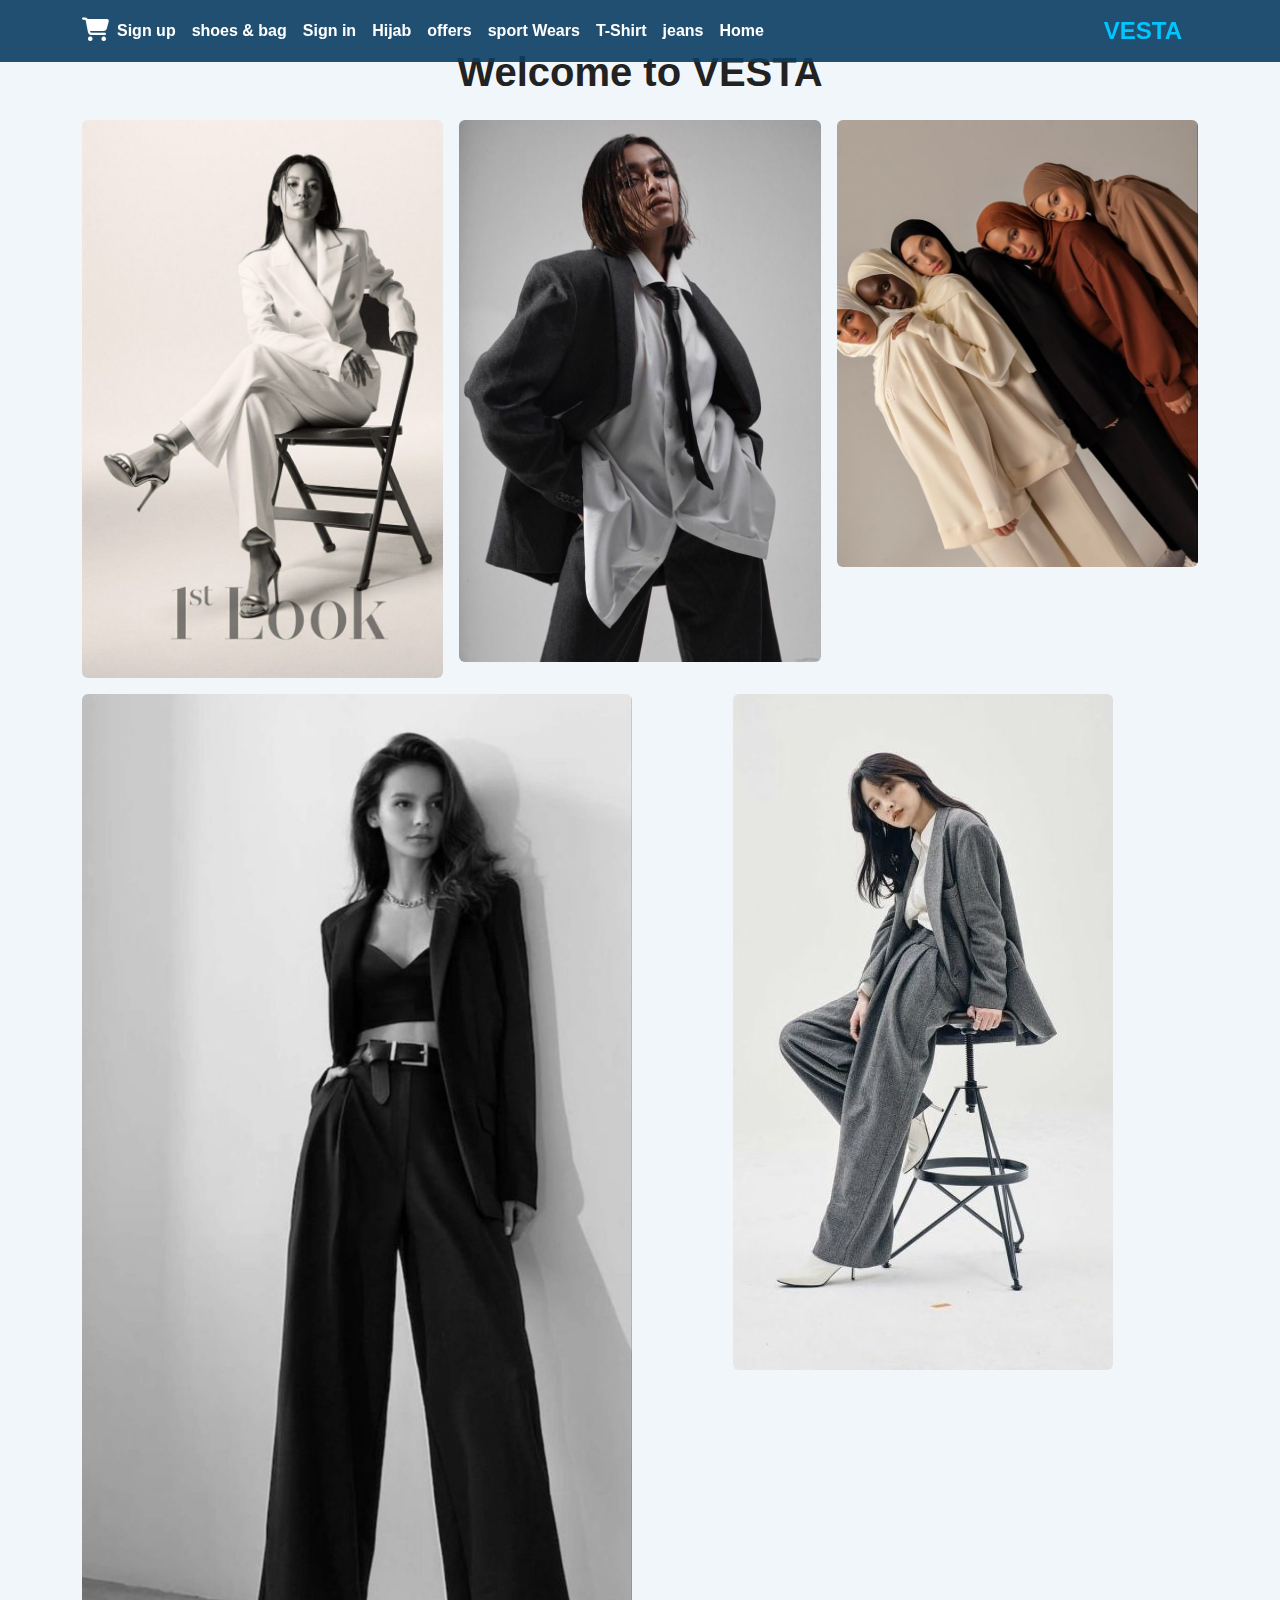
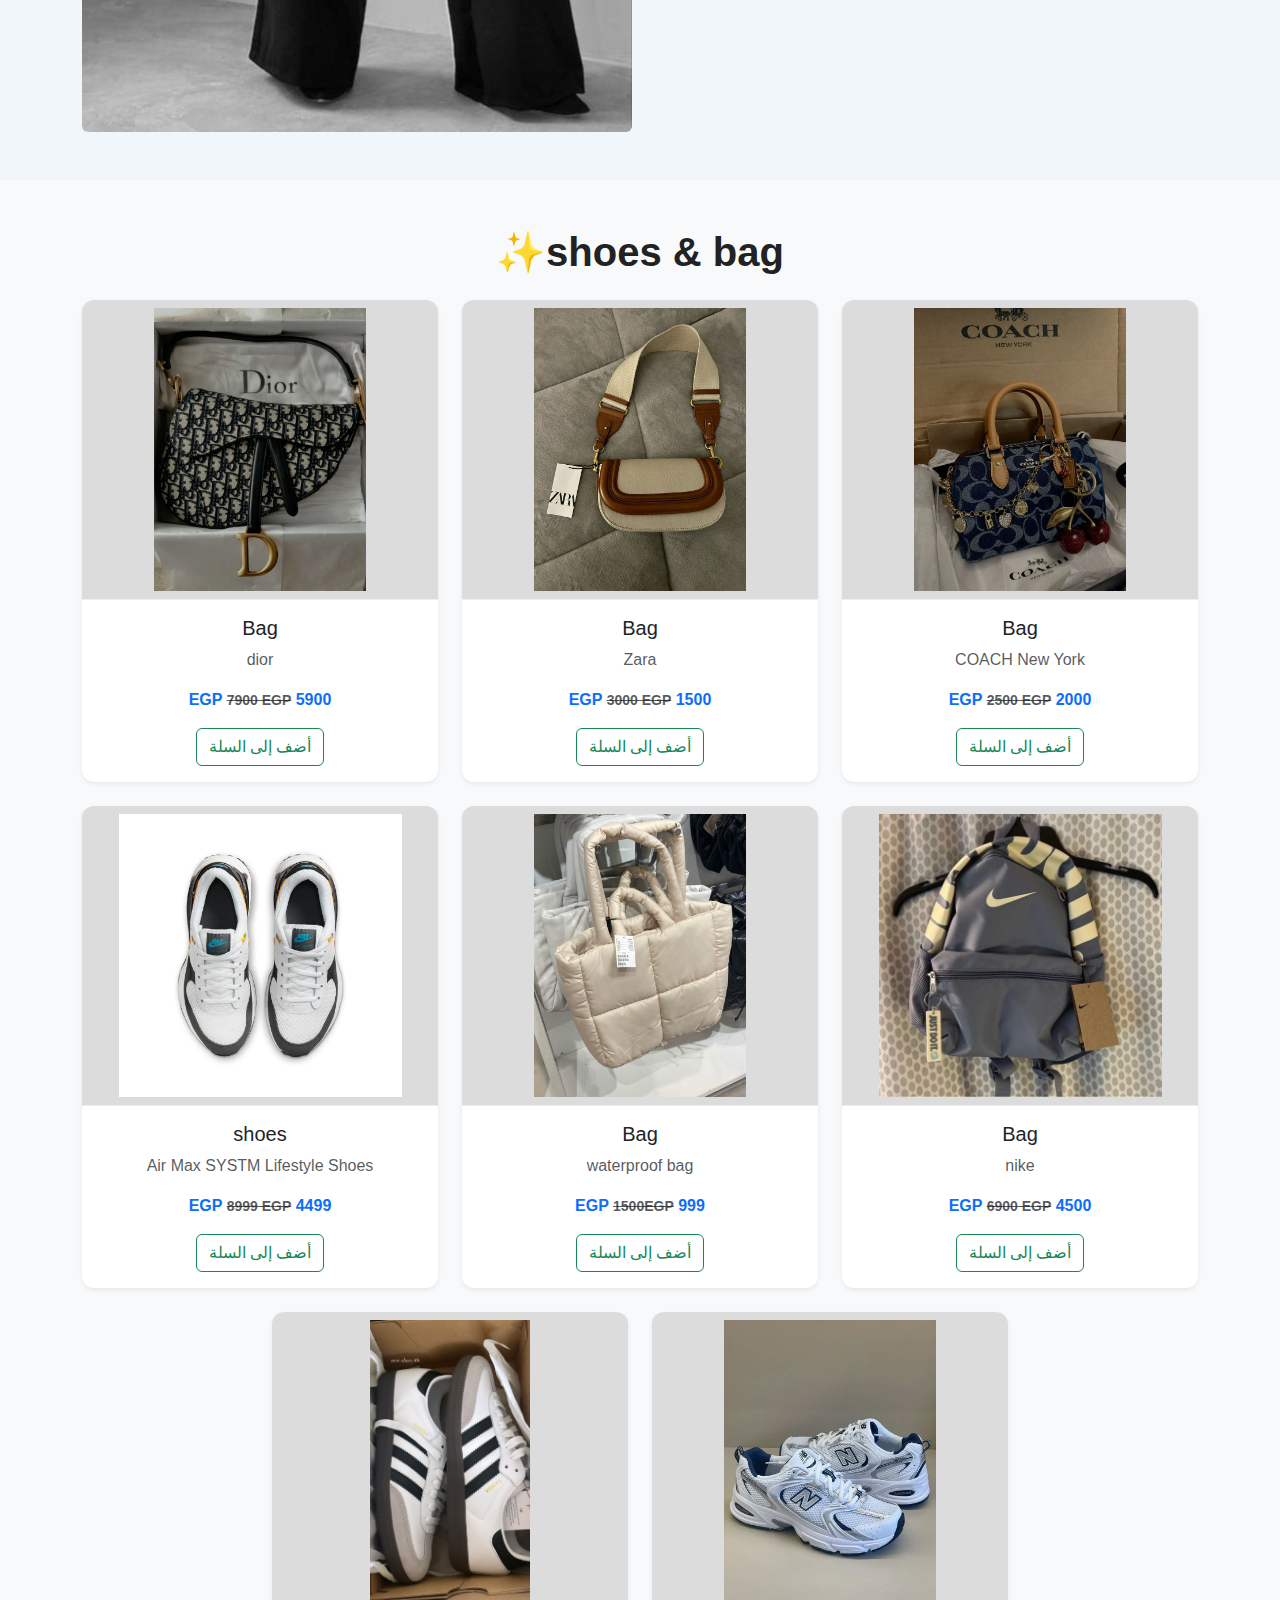
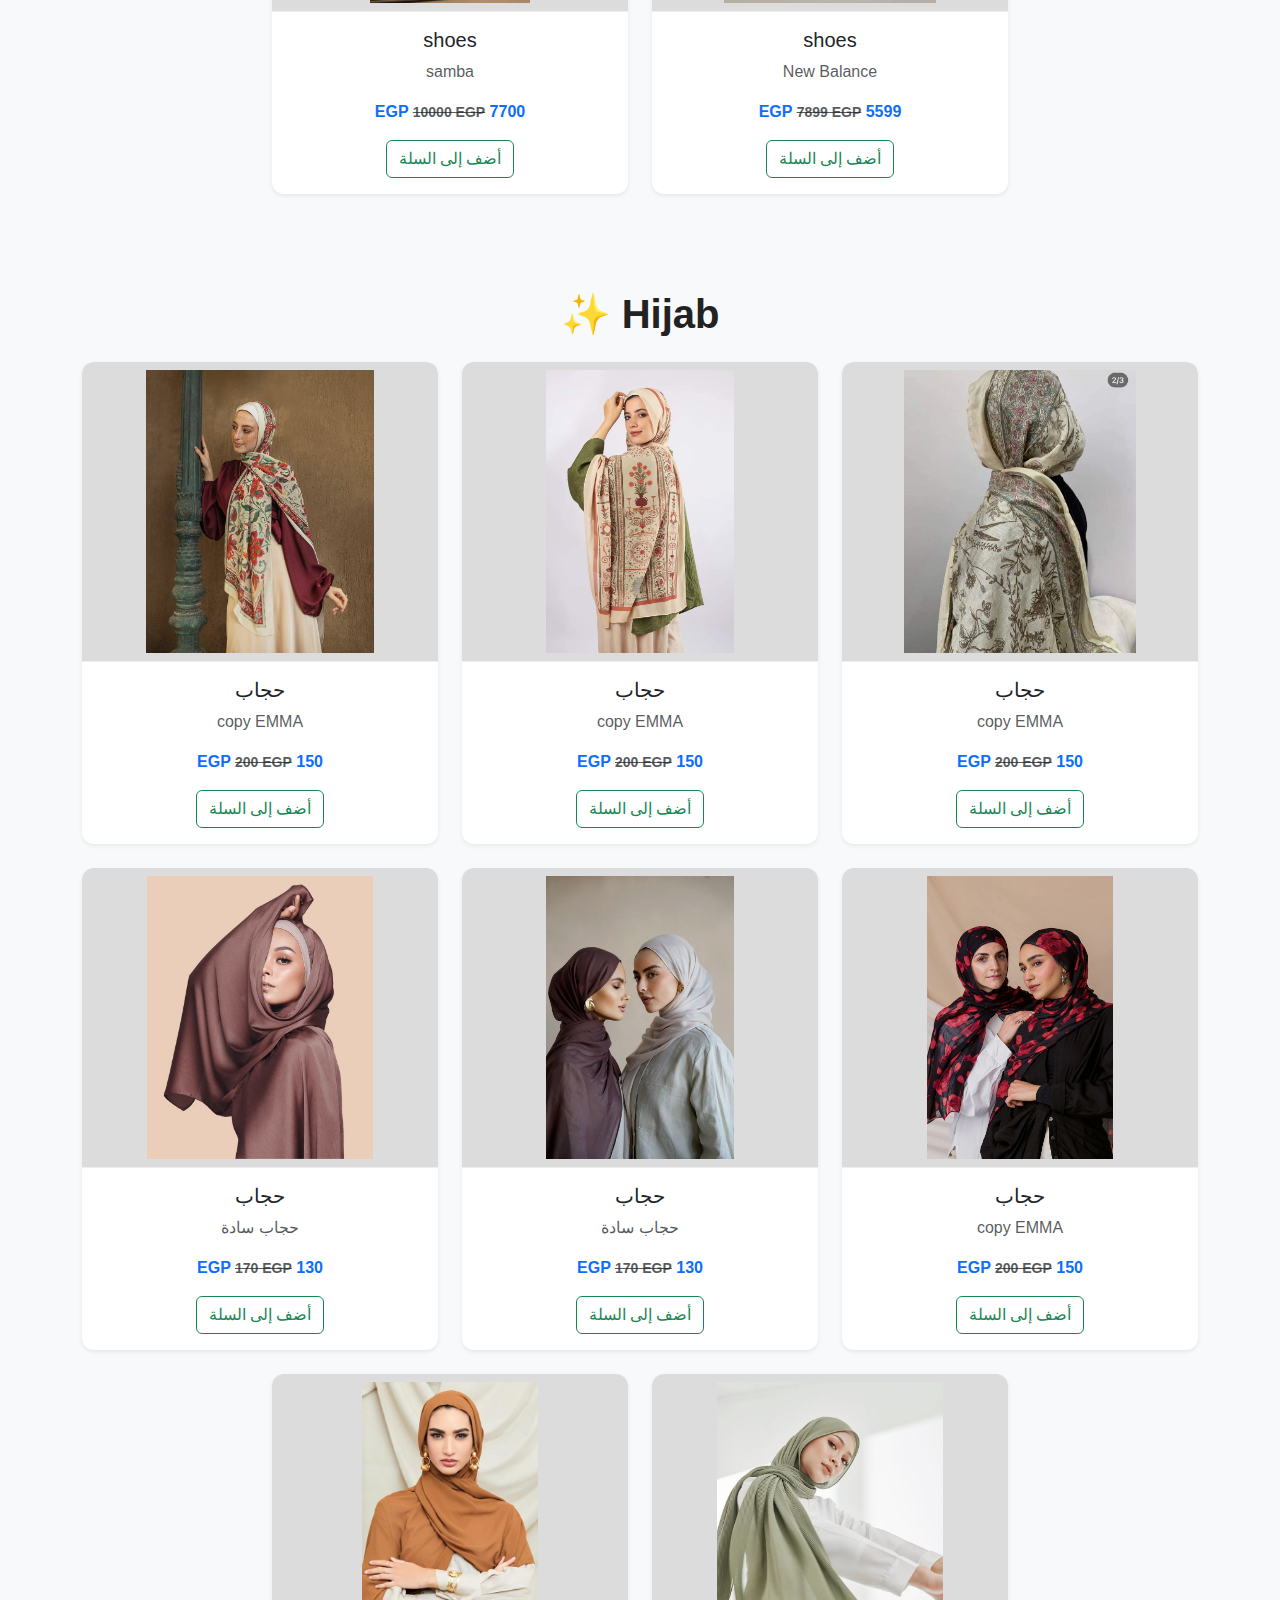
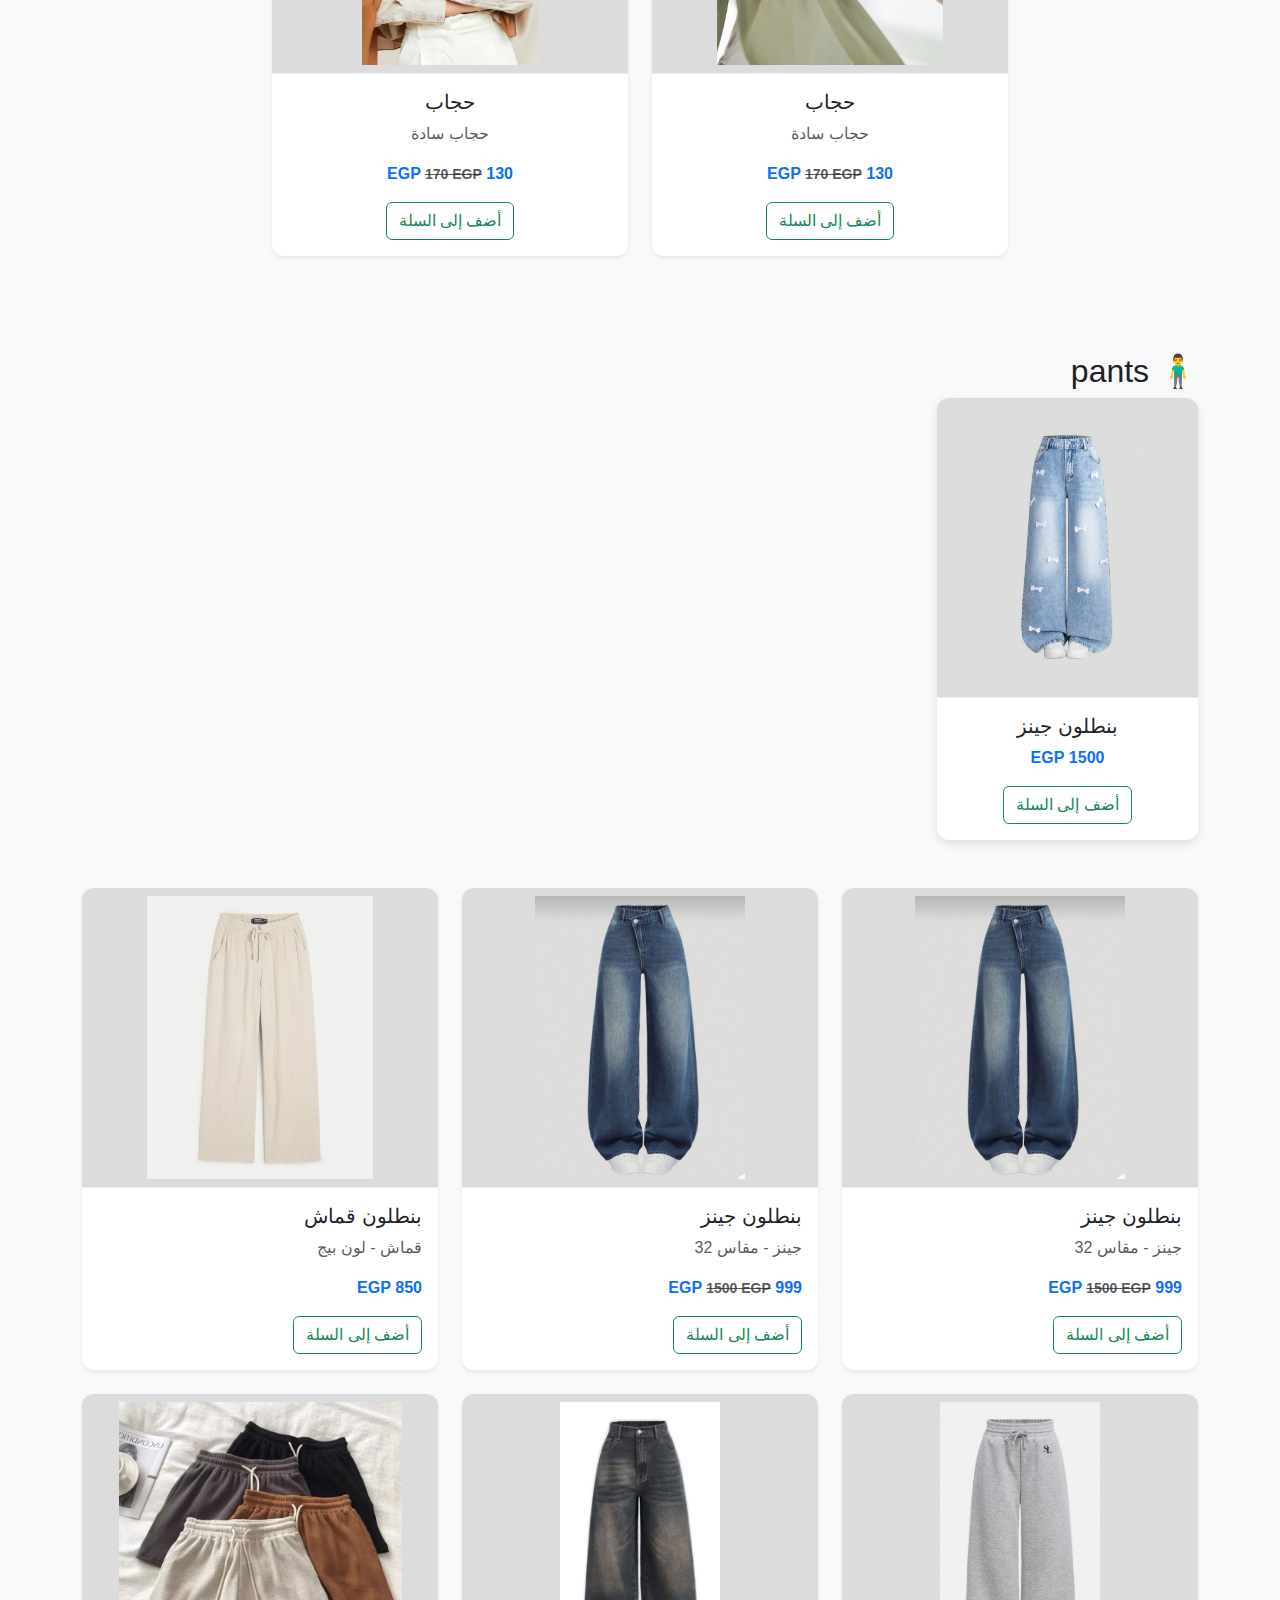
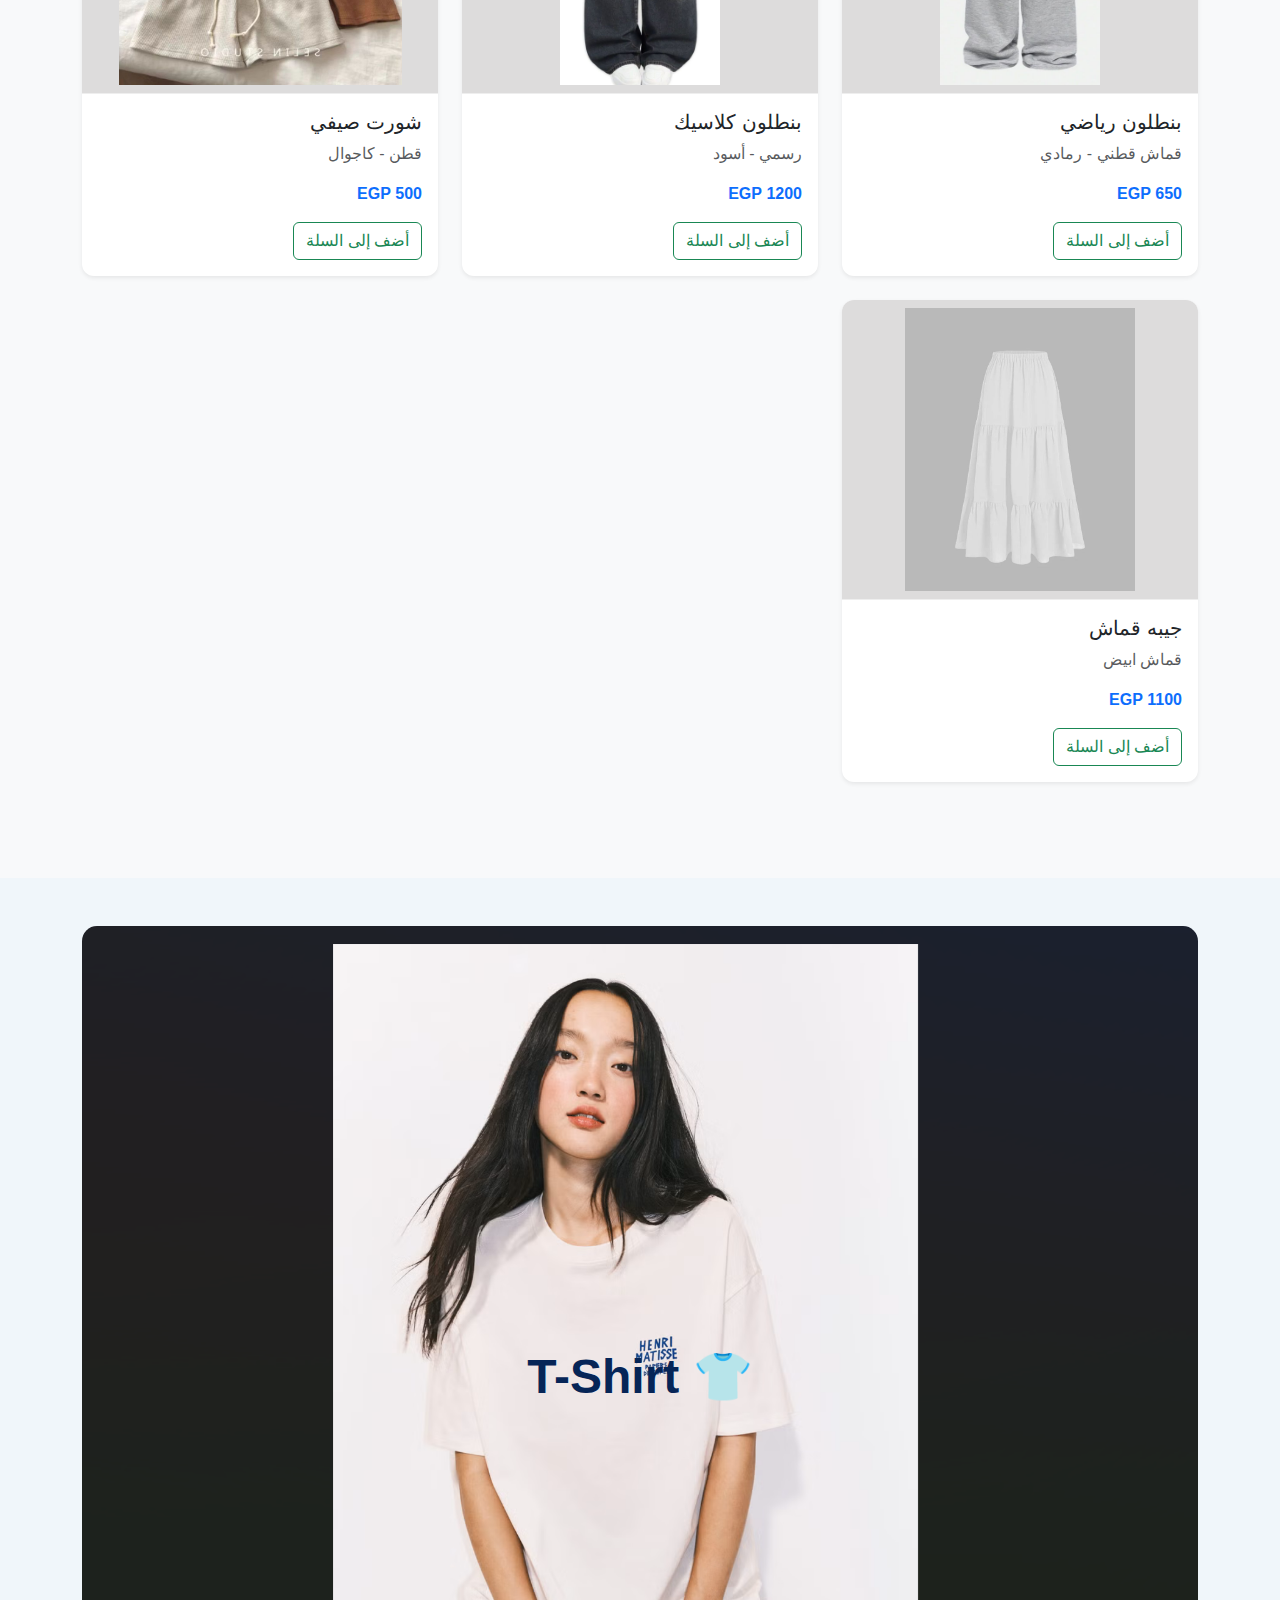
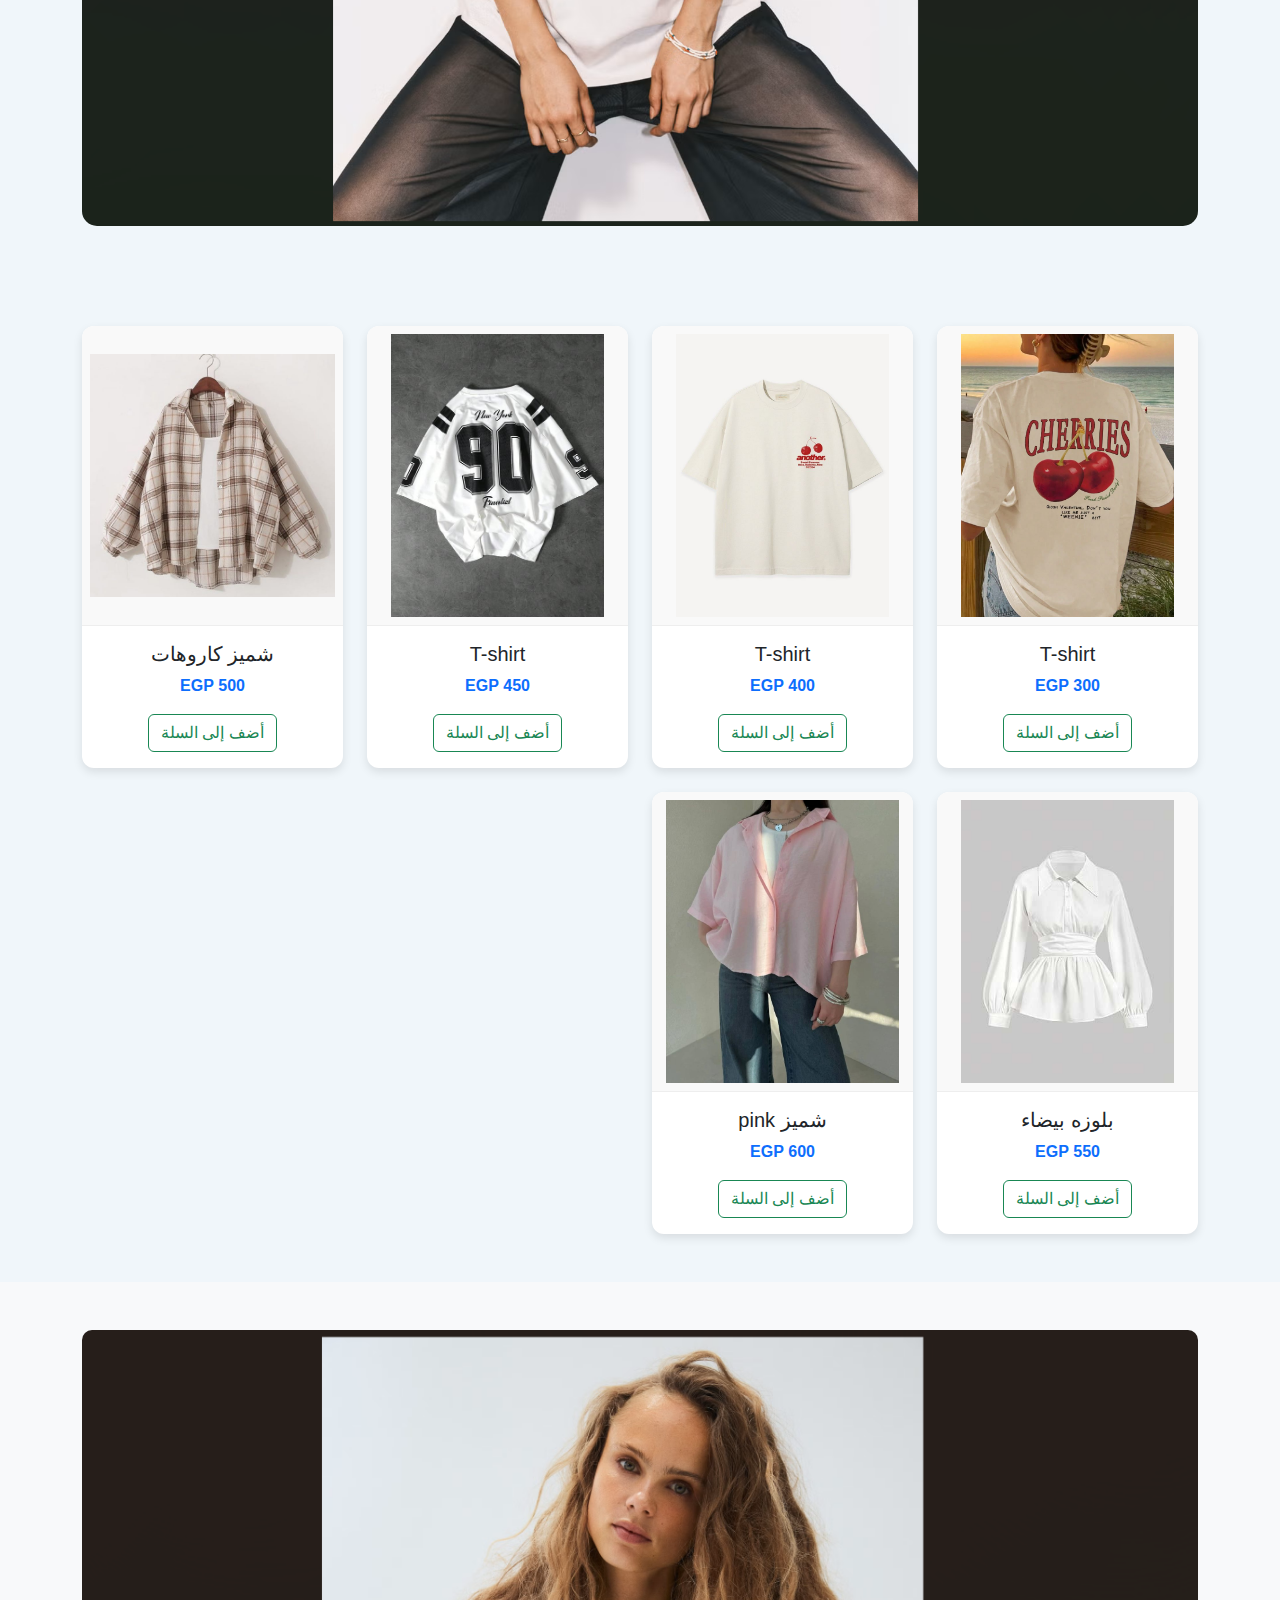
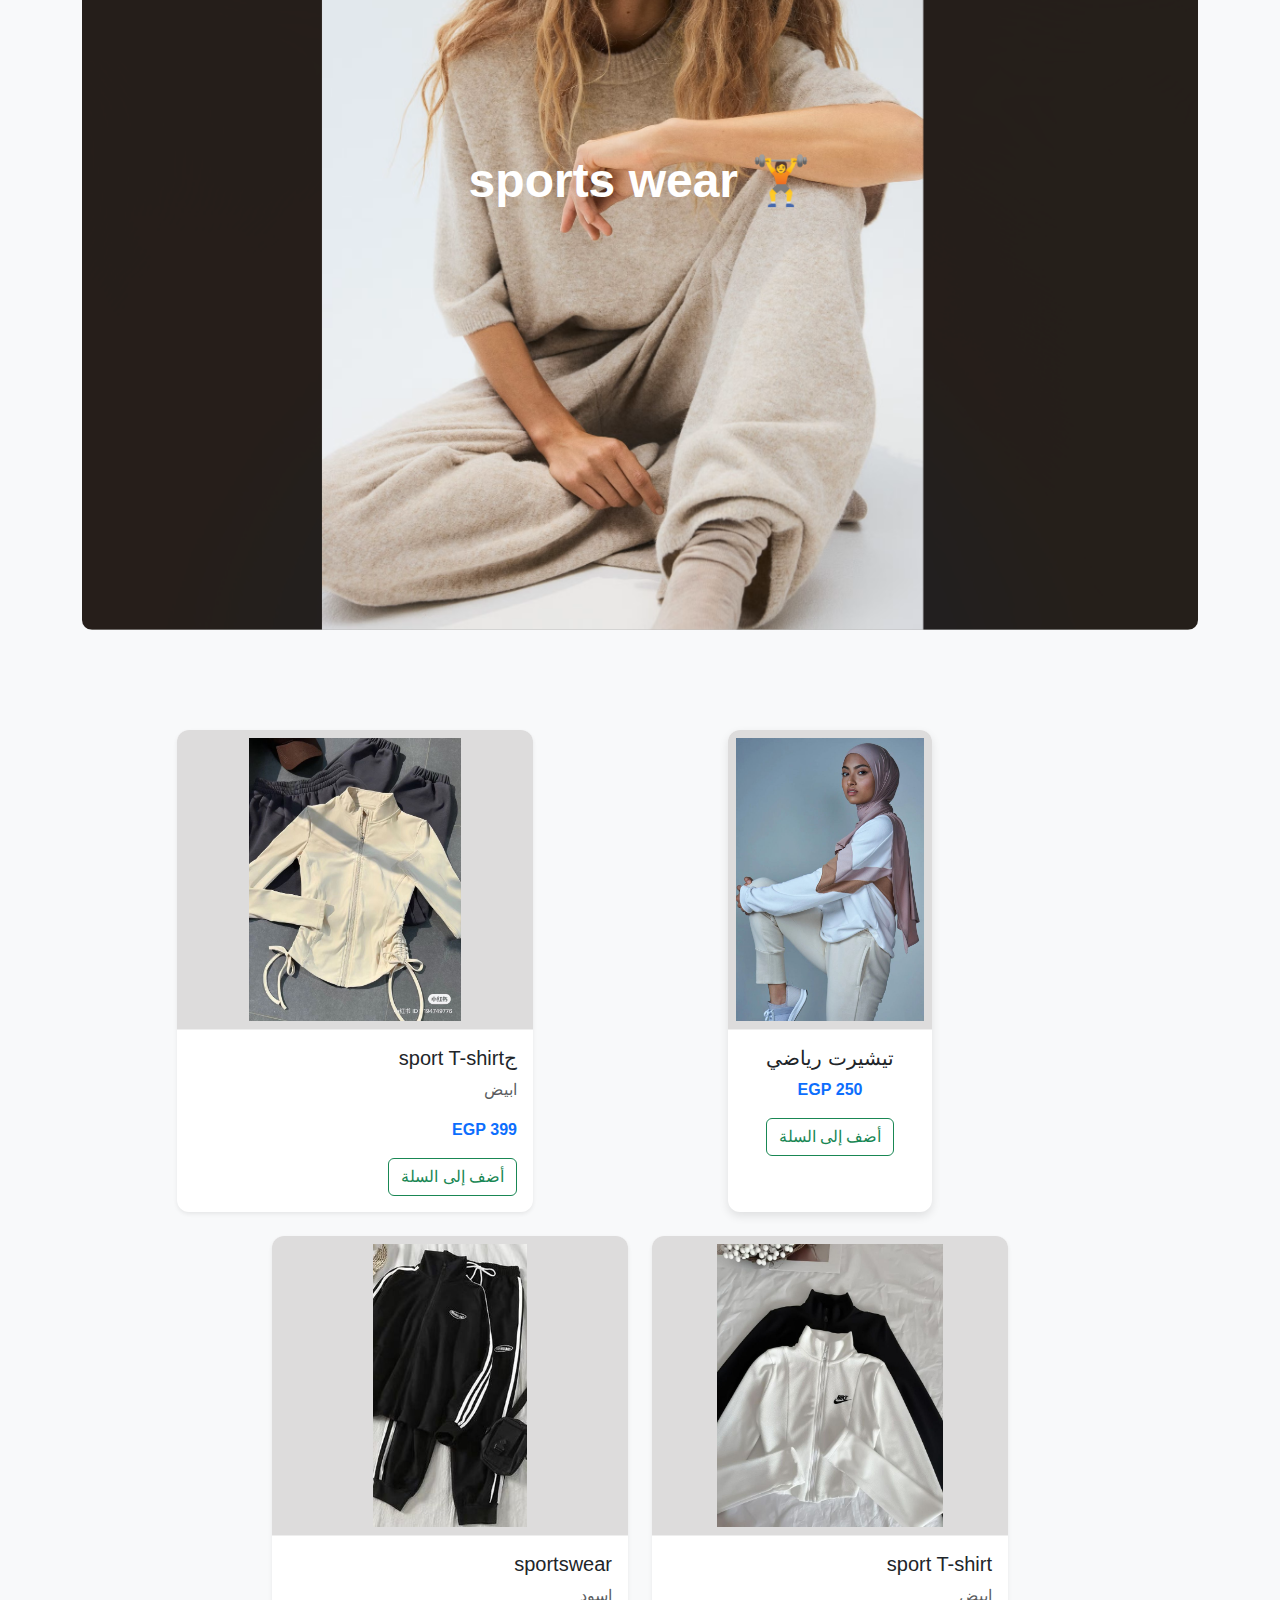
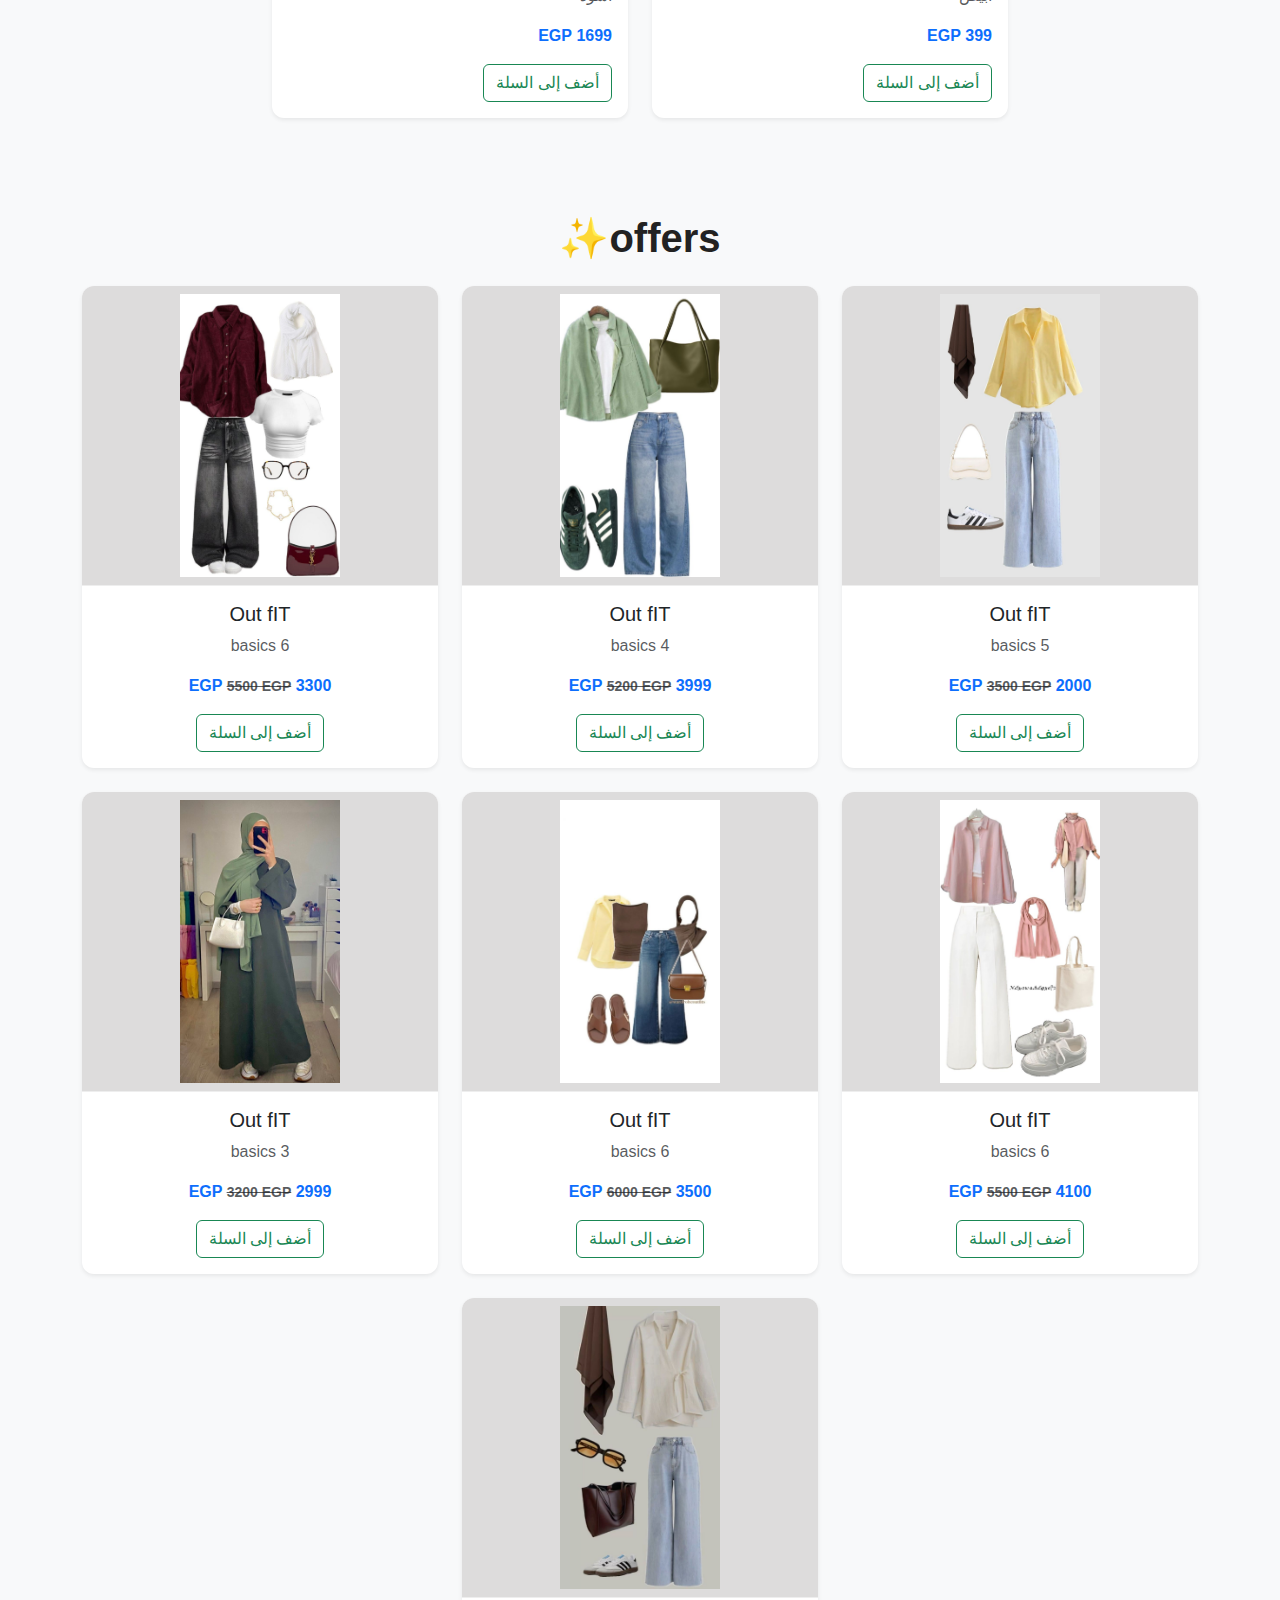
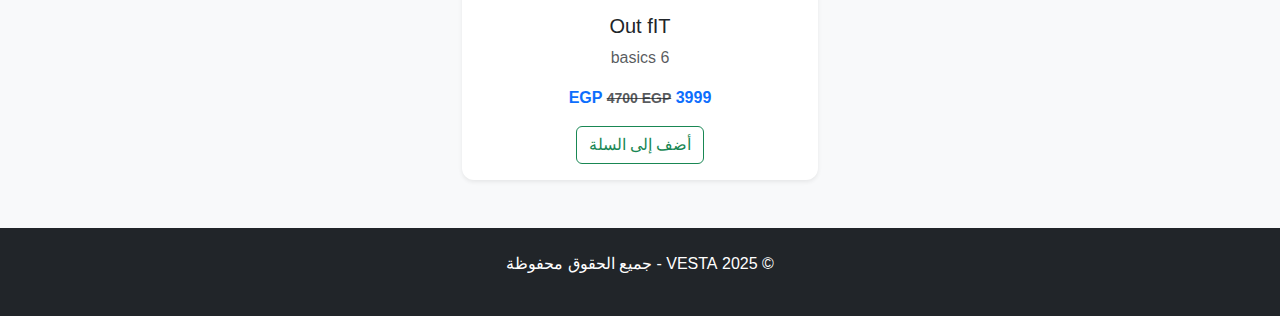
<file: index.html>
<!DOCTYPE html>
<html lang="ar" dir="rtl">
<head>
  <meta charset="UTF-8">
  <meta name="viewport" content="width=device-width, initial-scale=1.0">
  <title> VESTA  </title>
  <link href="https://cdn.jsdelivr.net/npm/bootstrap@5.3.2/dist/css/bootstrap.min.css" rel="stylesheet">
  <script src="https://cdn.jsdelivr.net/npm/bootstrap@5.3.2/dist/js/bootstrap.bundle.min.js"></script>
  <link rel="stylesheet" href="https://cdnjs.cloudflare.com/ajax/libs/font-awesome/6.4.0/css/all.min.css">
  <style>
    .section-title {
      width: 100%;              /* تاخد عرض الشاشة كله */
      min-height: 100vh;        /* تاخد طول الشاشة */
      display: flex;            /* علشان نوسّط المحتوى */
      align-items: center;      /* عمودي في النص */
      justify-content: center;  /* أفقي في النص */
      text-align: center;
      background-color: rgba(186, 186, 189, 0.61); /* لون خلفية مبدئي */
      color: #333;              /* لون النص */
      font-size: 3rem;          /* حجم كبير للعنوان */
      font-weight: bold;
    }.section-title.sports-title {
       background: url("لقطة شاشة 2025-09-01 163123.png") no-repeat center center; /* NEW */
       background-size: cover; /* NEW - تغطي المساحة كاملة */
       color: white; /* NEW - النص يظهر بوضوح */
       padding: 80px 20px; /* NEW - مساحة داخلية */
       border-radius: 10px; /* NEW - زوايا ناعمة */
     }
    .section-title.shirt-title {

  background: url("لقطة شاشة 2025-09-01 165732.png") no-repeat center center; /* NEW */
  background-size: cover; /* NEW - تغطي المساحة كاملة */
  color: rgb(6, 37, 87); /* NEW - النص يظهر بوضوح */
  padding: 70px 20px; /* NEW - مساحة داخلية */
  border-radius: 15px; /* NEW - زوايا ناعمة */
}
   .section-title.pants{
     background: url("80.png") no-repeat center center; /* NEW */
     background-size: cover; /* NEW - تغطي المساحة كاملة */
     color: white; /* NEW - النص يظهر بوضوح */
     padding: 80px 20px; /* NEW - مساحة داخلية */
     border-radius: 10px; /* NEW - زوايا ناعمة */
    }

    #shirts .product-card img {
      width: 100%;
      height: 300px;        /* نفس ارتفاع باقي الصور */
      object-fit: contain;  /* يخلي الصورة كاملة باينة بدون قص */
      background: #f9f9f9;  /* خلفية فاتحة خلف الصور */
      padding: 8px;         /* مسافة حوالين الصورة */
      border-bottom: 1px solid #eee; /* خط فاصل تحت الصورة */
    }



    body {
      font-family: 'Poppins', sans-serif; /* NEW */
      background: #f0f6fa; /* NEW */
      color: #222;
    }
    .navbar {
      background: rgba(10, 61, 98, 0.9); /* NEW */
      transition: 0.4s; /* NEW */
    }

    .navbar-brand {
      font-weight: 700;
      color: #00c6ff !important; /* NEW */
      font-size: 1.5rem; /* NEW */
    }
    .nav-link {
      color: white !important;
      font-weight: 600;
    }
    .nav-link:hover {
      color: #92a5da !important; /* NEW */
    }
    .hero {
      background: url("banner.jpg") center/cover no-repeat; /* NEW */
      height: 90vh; /* NEW */
      display: flex;
      justify-content: center;
      align-items: center;
      text-align: center;
      color: white;
      position: relative;
    }
    .hero::after { /* NEW */
      content: "";
      position: absolute;
      top: 0; left: 0;
      width: 100%; height: 100%;
      background: rgba(0,0,0,0.5);
    }
    .hero-content { /* NEW */
      position: relative;
      z-index: 2;
    }
    .hero h1 { font-size: 3rem; font-weight: 700; }
    .hero .btn {
      margin-top: 20px;
      background: #f1c40f;
      border: none;
      padding: 10px 20px;
      font-weight: bold;
    }

    .section-title {margin-bottom:100px; font-weight:bold; text-align:center;}
    .product-card {
      transition: 0.3s;
      border: none; /* NEW */
      border-radius: 12px; /* NEW */
      overflow: hidden;
      box-shadow: 0 4px 10px rgba(0,0,0,0.1); /* NEW */
    }
    .product-card:hover {
      transform: scale(1.05);
      box-shadow: 0 8px 20px rgba(0,0,0,0.2); /* NEW */
    }
    .product-card img {
      width: 100%;
      height: 300px;         /* كل الصور نفس الارتفاع */
      object-fit: contain;   /* يخلي الصورة كاملة باينة */
      background: rgba(220, 219, 219, 0.97);      /* الخلفية تبان ورا الصور */
      padding: 8px;         /* مسافة بسيطة حوالين الصورة */
      border-bottom: 1px solid #eee; /* خط بسيط تحت الصورة للفصل */
    }

    footer {
      background: #1b2a49; /* NEW */
      color: white;
      padding: 20px 0;
    }
    footer a { color: #f1c40f; margin: 0 10px; } /* NEW */
  </style>
</head>
<body>

<!-- Navbar -->
<nav class="navbar navbar-expand-lg fixed-top">
  <div class="container">
    <a class="navbar-brand" href="#">   VESTA   </a>
    <button class="navbar-toggler" type="button" data-bs-toggle="collapse" data-bs-target="#navbarNav">
      <span class="navbar-toggler-icon"></span>
    </button>
    <div class="collapse navbar-collapse" id="navbarNav">
      <ul class="navbar-nav me-auto">
        <li class="nav-item"><a class="nav-link" href="#home">Home</a></li>
        <li class="nav-item"><a class="nav-link" href="#pants">jeans</a></li>
        <li class="nav-item"><a class="nav-link" href="#shirts">T-Shirt</a></li>
        <li class="nav-item"><a class="nav-link" href="#sports">sport Wears</a></li>
        <li class="nav-item"><a class="nav-link" href="#offers">offers</a></li>
        <li class="nav-item"><a class="nav-link" href="#hijab">Hijab</a></li>
        <li class="nav-item"><a class="nav-link" href="sign in.html">Sign in</a></li>
        <li class="nav-item"><a class="nav-link" href="#shoes">shoes & bag </a></li>
        <li class="nav-item"><a class="nav-link" href="signup.html">Sign up</a></li>


      </ul>
      <a href="#" class="cart-icon text-white"><i class="fas fa-shopping-cart fs-4"></i></a>
    </div>
  </div>
</nav>

<section id="home" class="py-5 text-center">
  <div class="container">
    <h1 class="fw-bold mb-4">Welcome to VESTA</h1>
    <div class="row g-3">
      <div class="col-md-4">
        <img src="13.jpg" alt="Product 1" class="img-fluid rounded">
      </div>
      <div class="col-md-4">
        <img src="14.jpg" alt="Product 2" class="img-fluid rounded">
      </div>
      <div class="col-md-4">
        <img src="15.jpg" alt="Product 3" class="img-fluid rounded">
      </div>
      <div class="col-md-6">
        <img src="16.jpg" alt="Product 4" class="img-fluid rounded">
      </div>
      <div class="col-md-6">
        <img src="18.jpg" alt="Product 5" class="img-fluid rounded">
      </div>
    </div>
  </div>
</section>

<section id="shoes" class="py-5 bg-light text-center">
  <div class="container">
    <h1 class="fw-bold mb-4">shoes & bag✨</h1>
    <div class="row g-4 justify-content-center">

      <div class="col-md-4">
        <div class="card product-card shadow-sm">
          <img src="a%20(1).jpg" class="card-img-top img-fluid" alt="حجاب" />
          <div class="card-body">
            <h5 class="card-title">Bag </h5>
            <p class="text-muted">COACH New York</p>
            <p class="fw-bold text-primary">2000 EGP
              <small class="text-decoration-line-through text-muted">2500 EGP</small>
            </p>
            <a href="checkout.html" class="btn btn-outline-success">أضف إلى السلة</a> <!-- NEW -->

          </div>
        </div>
      </div>

      <div class="col-md-4">
        <div class="card product-card shadow-sm">
          <img src="a%20(3).jpg" class="card-img-top img-fluid" alt="حجاب" />
          <div class="card-body">
            <h5 class="card-title">Bag</h5>
            <p class="text-muted">Zara</p>
            <p class="fw-bold text-primary">1500 EGP
              <small class="text-decoration-line-through text-muted">3000 EGP</small>
            </p>
            <a href="checkout.html" class="btn btn-outline-success">أضف إلى السلة</a> <!-- NEW -->

          </div>
        </div>
      </div>

      <div class="col-md-4">
        <div class="card product-card shadow-sm">
          <img src="a%20(9).jpg" class="card-img-top img-fluid" alt="حجاب" />
          <div class="card-body">
            <h5 class="card-title">Bag </h5>
            <p class="text-muted">dior</p>
            <p class="fw-bold text-primary">5900 EGP
              <small class="text-decoration-line-through text-muted">7900 EGP</small>
            </p>
            <a href="checkout.html" class="btn btn-outline-success">أضف إلى السلة</a> <!-- NEW -->

          </div>
        </div>
      </div>

      <div class="col-md-4">
        <div class="card product-card shadow-sm">
          <img src="b%20(4).jpg" class="card-img-top img-fluid" alt="حجاب" />
          <div class="card-body">
            <h5 class="card-title">Bag </h5>
            <p class="text-muted">nike</p>
            <p class="fw-bold text-primary">4500 EGP
              <small class="text-decoration-line-through text-muted">6900 EGP</small>
            </p>
            <a href="checkout.html" class="btn btn-outline-success">أضف إلى السلة</a> <!-- NEW -->

          </div>
        </div>
      </div>

      <div class="col-md-4">
        <div class="card product-card shadow-sm">
          <img src="a%20(4).jpg" class="card-img-top img-fluid" alt="حجاب" />
          <div class="card-body">
            <h5 class="card-title">Bag </h5>
            <p class="text-muted">waterproof bag</p>
            <p class="fw-bold text-primary">999 EGP
              <small class="text-decoration-line-through text-muted">1500EGP</small>
            </p>
            <a href="checkout.html" class="btn btn-outline-success">أضف إلى السلة</a> <!-- NEW -->

          </div>
        </div>
      </div>

      <div class="col-md-4">
        <div class="card product-card shadow-sm">
          <img src="DQ0284-104-PHCTH001.webp" class="card-img-top img-fluid" alt="حجاب" />
          <div class="card-body">
            <h5 class="card-title">shoes </h5>
            <p class="text-muted">Air Max SYSTM Lifestyle Shoes
            </p>
            <p class="fw-bold text-primary">4499 EGP
              <small class="text-decoration-line-through text-muted">8999 EGP</small>
            </p>
            <a href="checkout.html" class="btn btn-outline-success">أضف إلى السلة</a> <!-- NEW -->

          </div>
        </div>
      </div>

      <div class="col-md-4">
        <div class="card product-card shadow-sm">
          <img src="a%20(6).jpg" class="card-img-top img-fluid" alt="حجاب" />
          <div class="card-body">
            <h5 class="card-title">shoes </h5>
            <p class="text-muted">New Balance</p>
            <p class="fw-bold text-primary">5599 EGP
              <small class="text-decoration-line-through text-muted">7899 EGP</small>
            </p>
            <a href="checkout.html" class="btn btn-outline-success">أضف إلى السلة</a> <!-- NEW -->

          </div>
        </div>
      </div>

      <div class="col-md-4">
        <div class="card product-card shadow-sm">
          <img src="a%20(8).jpg" class="card-img-top img-fluid" alt="حجاب" />
          <div class="card-body">
            <h5 class="card-title">shoes </h5>
            <p class="text-muted">samba</p>
            <p class="fw-bold text-primary">7700 EGP
              <small class="text-decoration-line-through text-muted">10000 EGP</small>
            </p>
            <a href="checkout.html" class="btn btn-outline-success">أضف إلى السلة</a> <!-- NEW -->

          </div>
        </div>
      </div>

    </div>
  </div>
</section>
<!-- Home -->

<section id="hijab" class="py-5 bg-light text-center">
  <div class="container">
    <h1 class="fw-bold mb-4">Hijab ✨</h1>
    <div class="row g-4 justify-content-center">

      <div class="col-md-4">
        <div class="card product-card shadow-sm">
          <img src="9.jpg" class="card-img-top img-fluid" alt="حجاب" />
          <div class="card-body">
            <h5 class="card-title">حجاب </h5>
            <p class="text-muted">copy EMMA</p>
            <p class="fw-bold text-primary">150 EGP
              <small class="text-decoration-line-through text-muted">200 EGP</small>
            </p>
            <a href="checkout.html" class="btn btn-outline-success">أضف إلى السلة</a> <!-- NEW -->

          </div>
        </div>
      </div>

      <div class="col-md-4">
        <div class="card product-card shadow-sm">
          <img src="5.jpg" class="card-img-top img-fluid" alt="حجاب" />
          <div class="card-body">
            <h5 class="card-title">حجاب </h5>
            <p class="text-muted">copy EMMA</p>
            <p class="fw-bold text-primary">150 EGP
              <small class="text-decoration-line-through text-muted">200 EGP</small>
            </p>
            <a href="checkout.html" class="btn btn-outline-success">أضف إلى السلة</a> <!-- NEW -->

          </div>
        </div>
      </div>

      <div class="col-md-4">
        <div class="card product-card shadow-sm">
          <img src="6.jpg" class="card-img-top img-fluid" alt="حجاب" />
          <div class="card-body">
            <h5 class="card-title">حجاب </h5>
            <p class="text-muted">copy EMMA</p>
            <p class="fw-bold text-primary">150 EGP
              <small class="text-decoration-line-through text-muted">200 EGP</small>
            </p>
            <a href="checkout.html" class="btn btn-outline-success">أضف إلى السلة</a> <!-- NEW -->

          </div>
        </div>
      </div>

      <div class="col-md-4">
        <div class="card product-card shadow-sm">
          <img src="7.jpg" class="card-img-top img-fluid" alt="حجاب" />
          <div class="card-body">
            <h5 class="card-title">حجاب </h5>
            <p class="text-muted">copy EMMA</p>
            <p class="fw-bold text-primary">150 EGP
              <small class="text-decoration-line-through text-muted">200 EGP</small>
            </p>
            <a href="checkout.html" class="btn btn-outline-success">أضف إلى السلة</a> <!-- NEW -->

          </div>
        </div>
      </div>

      <div class="col-md-4">
        <div class="card product-card shadow-sm">
          <img src="3.jpg" class="card-img-top img-fluid" alt="حجاب" />
          <div class="card-body">
            <h5 class="card-title">حجاب </h5>
            <p class="text-muted">حجاب سادة</p>
            <p class="fw-bold text-primary">130 EGP
              <small class="text-decoration-line-through text-muted">170 EGP</small>
            </p><a href="checkout.html" class="btn btn-outline-success">أضف إلى السلة</a> <!-- NEW -->
          
          </div>
        </div>
      </div>

      <div class="col-md-4">
        <div class="card product-card shadow-sm">
          <img src="4.jpg" class="card-img-top img-fluid" alt="حجاب" />
          <div class="card-body">
            <h5 class="card-title">حجاب </h5>
            <p class="text-muted">حجاب سادة</p>
            <p class="fw-bold text-primary">130 EGP
              <small class="text-decoration-line-through text-muted">170 EGP</small>
            </p>
            <a href="checkout.html" class="btn btn-outline-success">أضف إلى السلة</a> <!-- NEW -->

          </div>
        </div>
      </div>

      <div class="col-md-4">
        <div class="card product-card shadow-sm">
          <img src="10.jpg" class="card-img-top img-fluid" alt="حجاب" />
          <div class="card-body">
            <h5 class="card-title">حجاب </h5>
            <p class="text-muted">حجاب سادة</p>
            <p class="fw-bold text-primary">130 EGP
              <small class="text-decoration-line-through text-muted">170 EGP</small>
            </p>
            <a href="checkout.html" class="btn btn-outline-success">أضف إلى السلة</a> <!-- NEW -->

          </div>
        </div>
      </div>

      <div class="col-md-4">
        <div class="card product-card shadow-sm">
          <img src="11.jpg" class="card-img-top img-fluid" alt="حجاب" />
          <div class="card-body">
            <h5 class="card-title">حجاب </h5>
            <p class="text-muted">حجاب سادة</p>
            <p class="fw-bold text-primary">130 EGP
              <small class="text-decoration-line-through text-muted">170 EGP</small>
            </p>
            <a href="checkout.html" class="btn btn-outline-success">أضف إلى السلة</a> <!-- NEW -->

          </div>
        </div>
      </div>

    </div>
  </div>
</section>


<!-- Pants Section -->
<section id="pants" class="py-5 bg-light">
  <div class="container">
    <h2 class="section-title.pants">🧍‍♂️ pants</h2>
    <div class="row g-4">
      <div class="col-md-3">
        <div class="card product-card">
          <img src="Tween%20Girls%20New%20Fashion%20Casual%20Light%20Wash%20Jeans%20With%20Bow%20Decor,%20Straight%20Wide%20Leg%20Design.jpg" class="card-img-top" alt="بنطلون">
          <div class="card-body text-center">
            <h5>بنطلون جينز</h5>
            <p class="fw-bold text-primary">1500 EGP</p>
            <button class="btn btn-outline-success" onclick="window.location.href='checkout.html'">أضف إلى السلة</button> <!-- NEW -->

          </div>
        </div>
      </div><div class="container py-5">

      <div class="row g-4">
        <!-- Product Card -->
        <div class="col-md-4">
          <div class="card product-card shadow-sm">
            <img src="download (37).jpg" class="card-img-top img-fluid" alt="بنطلون جينز" />
            <div class="card-body">
              <h5 class="card-title">بنطلون جينز</h5>
              <p class="text-muted">جينز - مقاس 32</p>
              <p class="fw-bold text-primary">999 EGP <small class="text-decoration-line-through text-muted">1500 EGP</small></p>
              <a href="checkout.html" class="btn btn-outline-success">أضف إلى السلة</a> <!-- NEW -->

            </div>
          </div>
        </div>

        <!-- باقي المنتجات -->
        <div class="col-md-4">
          <div class="card product-card shadow-sm">
            <img src="download (37).jpg" class="card-img-top img-fluid" alt="بنطلون جينز" />
            <div class="card-body">
              <h5 class="card-title">بنطلون جينز</h5>
              <p class="text-muted">جينز - مقاس 32</p>
              <p class="fw-bold text-primary">999 EGP
                <small class="text-decoration-line-through text-muted">1500 EGP</small>
              </p>
              <a href="checkout.html" class="btn btn-outline-success">أضف إلى السلة</a> <!-- NEW -->

            </div>
          </div>
        </div>

        <div class="col-md-4">
          <div class="card product-card shadow-sm">
            <img src="Hollister%20linen%20beige%20trouser.jpg" class="card-img-top img-fluid" alt="بنطلون قماش" />
            <div class="card-body">
              <h5 class="card-title">بنطلون قماش</h5>
              <p class="text-muted">قماش - لون بيج</p>
              <p class="fw-bold text-primary">850 EGP</p>
              <a href="checkout.html" class="btn btn-outline-success">أضف إلى السلة</a> <!-- NEW -->

            </div>
          </div>
        </div>

        <div class="col-md-4">
          <div class="card product-card shadow-sm">
            <img src="download (40).jpg" class="card-img-top img-fluid" alt="بنطلون رياضي" />
            <div class="card-body">
              <h5 class="card-title">بنطلون رياضي</h5>
              <p class="text-muted">قماش قطني - رمادي</p>
              <p class="fw-bold text-primary">650 EGP</p>
              <a href="checkout.html" class="btn btn-outline-success">أضف إلى السلة</a> <!-- NEW -->

            </div>
          </div>
        </div>

        <div class="col-md-4">
          <div class="card product-card shadow-sm">
            <img src="download (39).jpg" class="card-img-top img-fluid" alt="بنطلون كلاسيك" />
            <div class="card-body">
              <h5 class="card-title">بنطلون كلاسيك</h5>
              <p class="text-muted">رسمي - أسود</p>
              <p class="fw-bold text-primary">1200 EGP</p>
              <a href="checkout.html" class="btn btn-outline-success">أضف إلى السلة</a> <!-- NEW -->

            </div>
          </div>
        </div>

        <div class="col-md-4">
          <div class="card product-card shadow-sm">
            <img src="Women's%20High%20Waisted%20Waffle%20Shorts%20Casual%20Home%20Shorts%20Solid%20Color%20Hot%20Pants%20Summer%20Casual%20Homewear.jpg" class="card-img-top img-fluid" alt="شورت" />
            <div class="card-body">
              <h5 class="card-title">شورت صيفي</h5>
              <p class="text-muted">قطن - كاجوال</p>
              <p class="fw-bold text-primary">500 EGP</p>
              <a href="checkout.html" class="btn btn-outline-success">أضف إلى السلة</a> <!-- NEW -->

            </div>
          </div>
        </div>

        <div class="col-md-4">
          <div class="card product-card shadow-sm">
            <img src="download (42).jpg" class="card-img-top img-fluid" alt="جيبه قماش" />
            <div class="card-body">
              <h5 class="card-title">جيبه قماش</h5>
              <p class="text-muted">قماش ابيض</p>
              <p class="fw-bold text-primary">1100 EGP</p>
              <a href="checkout.html" class="btn btn-outline-success">أضف إلى السلة</a> <!-- NEW -->

            </div>
          </div>
        </div>
      </div>
    </div>

      <!-- كرري باقي المنتجات -->
    </div>
  </div>
</section>

<!-- Shirts Section -->
<section id="shirts" class="py-5">
    <div class="container">
      <h2 class="section-title shirt-title">👕 T-Shirt</h2>

      <div class="row g-4">

        <div class="col-md-3">
          <div class="card product-card">
            <img src="c (1).jpg" class="card-img-top" alt="T-shirt 1">
            <div class="card-body text-center">
              <h5>T-shirt </h5>
              <p class="fw-bold text-primary">300 EGP</p>
              <button class="btn btn-outline-success" onclick="window.location.href='checkout.html'">أضف إلى السلة</button> <!-- NEW -->

            </div>
          </div>
        </div>

        <div class="col-md-3">
          <div class="card product-card">
            <img src="c (2).jpg" class="card-img-top" alt="T-shirt 2">
            <div class="card-body text-center">
              <h5>T-shirt </h5>
              <p class="fw-bold text-primary">400 EGP</p>
              <button class="btn btn-outline-success" onclick="window.location.href='checkout.html'">أضف إلى السلة</button> <!-- NEW -->

            </div>
          </div>
        </div>

        <div class="col-md-3">
          <div class="card product-card">
            <img src="c (3).jpg" class="card-img-top" alt="T-shirt 3">
            <div class="card-body text-center">
              <h5>T-shirt </h5>
              <p class="fw-bold text-primary">450 EGP</p>
              <button class="btn btn-outline-success" onclick="window.location.href='checkout.html'">أضف إلى السلة</button> <!-- NEW -->

            </div>
          </div>
        </div>

        <div class="col-md-3">
          <div class="card product-card">
            <img src="c (4).jpg" class="card-img-top" alt="T-shirt 4">
            <div class="card-body text-center">
              <h5> شميز كاروهات</h5>
              <p class="fw-bold text-primary">500 EGP</p>
              <button class="btn btn-outline-success" onclick="window.location.href='checkout.html'">أضف إلى السلة</button> <!-- NEW -->

            </div>
          </div>
        </div>

        <div class="col-md-3">
          <div class="card product-card">
            <img src="c (5).jpg" class="card-img-top" alt="T-shirt 5">
            <div class="card-body text-center">
              <h5>بلوزه بيضاء</h5>
              <p class="fw-bold text-primary">550 EGP</p>
              <button class="btn btn-outline-success" onclick="window.location.href='checkout.html'">أضف إلى السلة</button> <!-- NEW -->

            </div>
          </div>
        </div>

        <div class="col-md-3">
          <div class="card product-card">
            <img src="c (6).jpg" class="card-img-top" alt="T-shirt 6">
            <div class="card-body text-center">
              <h5>شميز pink</h5>
              <p class="fw-bold text-primary">600 EGP</p>
              <button class="btn btn-outline-success" onclick="window.location.href='checkout.html'">أضف إلى السلة</button> <!-- NEW -->

            </div>
          </div>
        </div>

      </div>
    </div>
  </section>

<!-- Sports Section -->
<section id="sports" class="py-5 bg-light">
  <div class="container">
    <h2 class="section-title sports-title">🏋️ sports wear</h2>

    <div class="row g-4 justify-content-center">
      <div class="col-md-6 d-flex justify-content-center">
        <div class="card product-card" style="max-width: 350px;">
          <img src="Tech%20Sport%20Wrap%20-%20Rose.jpg" class="card-img-top" alt="ملابس رياضية">
          <div class="card-body text-center">
            <h5>تيشيرت رياضي</h5>
            <p class="fw-bold text-primary">250 EGP</p>
            <button class="btn btn-outline-success" onclick="window.location.href='checkout.html'">أضف إلى السلة</button> <!-- NEW -->

          </div>
        </div>
      </div>

      <div class="col-md-4">
        <div class="card product-card shadow-sm">
          <img src="19.jpg" class="card-img-top img-fluid" alt="T-shirt" />
          <div class="card-body">
            <h5 class="card-title">جsport T-shirt</h5>
            <p class="text-muted"> ابيض</p>
            <p class="fw-bold text-primary">399 EGP</p>
            <a href="checkout.html" class="btn btn-outline-success">أضف إلى السلة</a> <!-- NEW -->

          </div>
        </div>
      </div>

      <div class="col-md-4">
        <div class="card product-card shadow-sm">
          <img src="20.jpg" class="card-img-top img-fluid" alt="T-shirt" />
          <div class="card-body">
            <h5 class="card-title">sport T-shirt</h5>
            <p class="text-muted"> ابيض</p>
            <p class="fw-bold text-primary">399 EGP</p>
            <a href="checkout.html" class="btn btn-outline-success">أضف إلى السلة</a> <!-- NEW -->

          </div>
        </div>
      </div>

      <div class="col-md-4">
        <div class="card product-card shadow-sm">
          <img src="22.jpg" class="card-img-top img-fluid" alt="T-shirt" />
          <div class="card-body">
            <h5 class="card-title">sportswear</h5>
            <p class="text-muted"> اسود </p>
            <p class="fw-bold text-primary">1699 EGP</p>
            <a href="checkout.html" class="btn btn-outline-success">أضف إلى السلة</a> <!-- NEW -->

          </div>
        </div>
      </div>
    </div>
  </div>
</section>


<section id="offers" class="py-5 bg-light text-center">
  <div class="container">
    <h1 class="fw-bold mb-4">offers✨</h1>
    <div class="row g-4 justify-content-center">

      <div class="col-md-4">
        <div class="card product-card shadow-sm">
          <img src="download%20(28).jpg" class="card-img-top img-fluid" alt="حجاب" />
          <div class="card-body">
            <h5 class="card-title">Out fIT </h5>
            <p class="text-muted">5 basics</p>
            <p class="fw-bold text-primary">2000 EGP
              <small class="text-decoration-line-through text-muted">3500 EGP</small>
            </p>
            <a href="checkout.html" class="btn btn-outline-success">أضف إلى السلة</a> <!-- NEW -->

          </div>
        </div>
      </div>


      <div class="col-md-4">
        <div class="card product-card shadow-sm">
          <img src="c%20(8).jpg" class="card-img-top img-fluid" alt="حجاب" />
          <div class="card-body">
            <h5 class="card-title">Out fIT </h5>
            <p class="text-muted">4 basics</p>
            <p class="fw-bold text-primary">3999 EGP
              <small class="text-decoration-line-through text-muted">5200 EGP</small>
            </p>
            <a href="checkout.html" class="btn btn-outline-success">أضف إلى السلة</a> <!-- NEW -->

          </div>
        </div>
      </div>

      <div class="col-md-4">
        <div class="card product-card shadow-sm">
          <img src="download%20(30).jpg" class="card-img-top img-fluid" alt="حجاب" />
          <div class="card-body">
            <h5 class="card-title">Out fIT </h5>
            <p class="text-muted">6 basics</p>
            <p class="fw-bold text-primary">3300 EGP
              <small class="text-decoration-line-through text-muted">5500 EGP</small>
            </p>
            <a href="checkout.html" class="btn btn-outline-success">أضف إلى السلة</a> <!-- NEW -->

          </div>
        </div>
      </div>

      <div class="col-md-4">
        <div class="card product-card shadow-sm">
          <img src="c%20(7).jpg" class="card-img-top img-fluid" alt="حجاب" />
          <div class="card-body">
            <h5 class="card-title">Out fIT </h5>
            <p class="text-muted">6 basics</p>
            <p class="fw-bold text-primary">4100 EGP
              <small class="text-decoration-line-through text-muted">5500 EGP</small>
            </p>
            <a href="checkout.html" class="btn btn-outline-success">أضف إلى السلة</a> <!-- NEW -->

          </div>
        </div>
      </div>

      <div class="col-md-4">
        <div class="card product-card shadow-sm">
          <img src="download%20(31).jpg" class="card-img-top img-fluid" alt="حجاب" />
          <div class="card-body">
            <h5 class="card-title">Out fIT </h5>
            <p class="text-muted">6 basics</p>
            <p class="fw-bold text-primary">3500 EGP
              <small class="text-decoration-line-through text-muted">6000 EGP</small>
            </p>
            <a href="checkout.html" class="btn btn-outline-success">أضف إلى السلة</a> <!-- NEW -->

          </div>
        </div>
      </div>

      <div class="col-md-4">
        <div class="card product-card shadow-sm">
          <img src="download%20(24).jpg" class="card-img-top img-fluid" alt="حجاب" />
          <div class="card-body">
            <h5 class="card-title">Out fIT </h5>
            <p class="text-muted">3 basics</p>
            <p class="fw-bold text-primary">2999 EGP
              <small class="text-decoration-line-through text-muted">3200 EGP</small>
            </p>
            <a href="checkout.html" class="btn btn-outline-success">أضف إلى السلة</a> <!-- NEW -->

          </div>
        </div>
      </div>

      <div class="col-md-4">
        <div class="card product-card shadow-sm">
          <img src="download%20(32).jpg" class="card-img-top img-fluid" alt="حجاب" />
          <div class="card-body">
            <h5 class="card-title">Out fIT </h5>
            <p class="text-muted">6 basics</p>
            <p class="fw-bold text-primary">3999 EGP
              <small class="text-decoration-line-through text-muted">4700 EGP</small>
            </p>
            <a href="checkout.html" class="btn btn-outline-success">أضف إلى السلة</a> <!-- NEW -->

          </div>
        </div>
      </div>

    </div>
  </div>
</section>



<!-- Footer -->
<footer class="py-4 bg-dark text-white text-center">
  <p>© 2025 VESTA - جميع الحقوق محفوظة</p>
</footer>

</body>
</html>
</file>
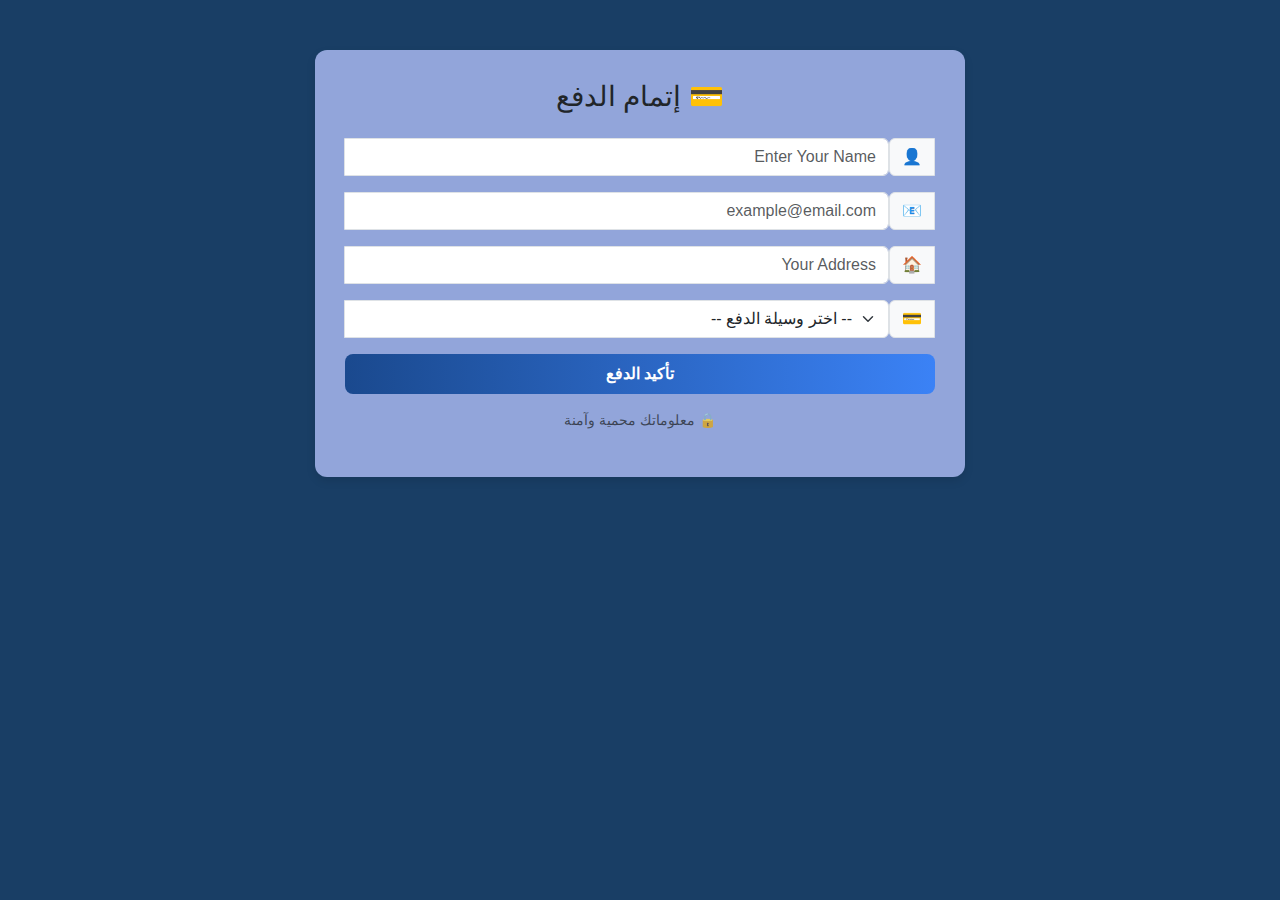
<file: checkout.html>
<!DOCTYPE html>
<html lang="ar" dir="rtl">
<head>
  <meta charset="UTF-8">
  <meta name="viewport" content="width=device-width, initial-scale=1.0">
  <title>الدفع - VESTA</title>
  <link href="https://cdn.jsdelivr.net/npm/bootstrap@5.3.2/dist/css/bootstrap.min.css" rel="stylesheet">
  <style>
    body {
      background: #193e65;
      font-family: 'Poppins', sans-serif;
    }
    .checkout-card {
      max-width: 650px;
      margin: 50px auto;
      background: #92a5da;
      border-radius: 12px;
      box-shadow: 0 4px 10px rgba(0,0,0,0.1);
      padding: 30px;
    }
    .btn-pay {
      background: #0a3d62;
      color: white;
      font-weight: bold;
    }
    .btn-pay:hover {
      background: #092c47;
    }
    .payment-fields {
      display: none; /* مخفية في الأول */
      margin-top: 15px;
    }
    .payment-logo {
      max-width: 120px;
      margin-bottom: 10px;
      display: block;
    }
  </style>
</head>
<body>

<div class="container">
  <div class="checkout-card">
    <h3 class="mb-4 text-center">💳 إتمام الدفع</h3>

    <!-- تفاصيل العميل -->
    <form>
      <div class="mb-3 input-group">
        <span class="input-group-text">👤</span>
        <input type="text" class="form-control" placeholder="Enter Your Name" required>
      </div>

      <div class="mb-3 input-group">
        <span class="input-group-text">📧</span>
        <input type="email" class="form-control" placeholder="example@email.com" required>
      </div>

      <div class="mb-3 input-group">
        <span class="input-group-text">🏠</span>
        <input type="text" class="form-control" placeholder="Your Address" required>
      </div>

      <!-- اختيار وسيلة الدفع -->
      <!-- اختيار وسيلة الدفع -->
      <div class="mb-3 input-group">
        <span class="input-group-text">💳</span>
        <select class="form-select" id="payment-method" required>
          <option selected disabled>-- اختر وسيلة الدفع --</option>
          <option value="visa">Visa / MasterCard</option>
          <option value="fawry">Fawry Pay</option>
          <option value="vodafone">Vodafone Cash</option>
          <option value="cod">الدفع عند الاستلام</option>
        </select>
      </div>


      <button type="submit" class="btn w-100 py-2 fw-bold text-white"
              style="background: linear-gradient(90deg, #1a498e, #3b82f6); border: none; border-radius: 8px;">
        تأكيد الدفع
      </button>

      <!-- فوري -->
      <div class="payment-fields" id="fawry-fields">
        <img src="Myfawry-Vertical-01-233x300.png" alt="فوري" class="payment-logo">
        <label class="form-label">أدخل كود فوري</label>
        <input type="text" class="form-control" placeholder="xxxx-xxxx" required>
      </div>

      <!-- فودافون كاش -->
      <div class="payment-fields" id="vodafone-fields">
        <img src="3a0870c1369eb2bc105bd4838665defa.jpg" alt="فودافون كاش" class="payment-logo">
        <label class="form-label">رقم الموبايل</label>
        <input type="text" class="form-control" placeholder="01xxxxxxxxx" required>
      </div>

      <!-- بطاقة -->
      <div class="payment-fields" id="card-fields">
        <img src="Visa_Inc._logo.svg.png" alt="Visa/MasterCard" class="payment-logo">
        <div class="mb-3">
          <label class="form-label">رقم البطاقة</label>
          <input type="text" class="form-control" placeholder="xxxx-xxxx-xxxx-xxxx">
        </div>
        <div class="mb-3">
          <label class="form-label">تاريخ الانتهاء</label>
          <input type="month" class="form-control">
        </div>
        <div class="mb-3">
          <label class="form-label">CVV</label>
          <input type="password" class="form-control" placeholder="3 أرقام">
        </div>
      </div>



      <p class="text-center mt-3 text-muted small">🔒 معلوماتك محمية وآمنة</p>
    </form>
  </div>
</div>

<script>
  const paymentSelect = document.getElementById("payment-method");
  const fawryFields = document.getElementById("fawry-fields");
  const vodafoneFields = document.getElementById("vodafone-fields");
  const cardFields = document.getElementById("card-fields");

  paymentSelect.addEventListener("change", function () {
    // إخفاء الكل
    fawryFields.style.display = "none";
    vodafoneFields.style.display = "none";
    cardFields.style.display = "none";

    // إظهار حسب الاختيار
    if (this.value === "fawry") {
      fawryFields.style.display = "block";
    } else if (this.value === "vodafone") {
      vodafoneFields.style.display = "block";
    } else if (this.value === "visa") {
      cardFields.style.display = "block";
    }
  });
</script>

</body>
</html>
</file>
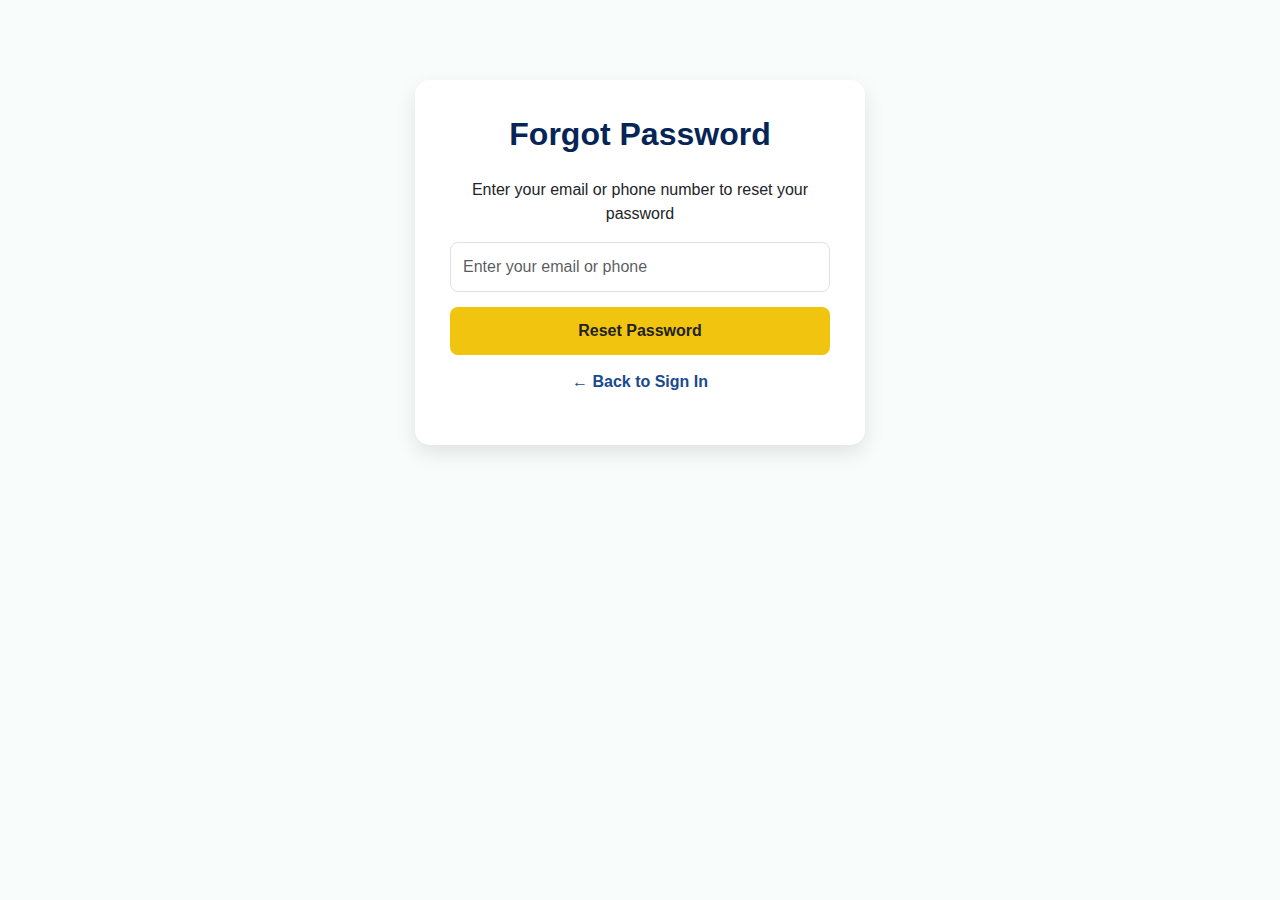
<file: forgot.html>
<!DOCTYPE html>
<html lang="en" dir="ltr">
<head>
    <meta charset="UTF-8">
    <meta name="viewport" content="width=device-width, initial-scale=1.0">
    <title>Forgot Password - VESTA</title>
    <link href="https://cdn.jsdelivr.net/npm/bootstrap@5.3.2/dist/css/bootstrap.min.css" rel="stylesheet">
    <style>
        body {
            background: #f8fdfc;
            font-family: 'Cairo', sans-serif;
        }
        .forgot-box {
            max-width: 450px;
            margin: 80px auto;
            background: #fff;
            padding: 35px;
            border-radius: 15px;
            box-shadow: 0 8px 20px rgba(0,0,0,0.1);
        }
        .forgot-box h2 {
            text-align: center;
            margin-bottom: 25px;
            font-weight: bold;
            color: #062557;
        }
        .form-control {
            padding: 12px;
            border-radius: 8px;
            margin-bottom: 15px;
        }
        .btn-reset {
            background: #f1c40f;
            color: #222;
            font-weight: bold;
            padding: 12px;
            border-radius: 8px;
            width: 100%;
            transition: 0.3s;
            border: none;
        }
        .btn-reset:hover {
            background: #d4ac0d;
        }
        .back-link {
            margin-top: 15px;
            text-align: center;
        }
        .back-link a {
            color: #1a498e;
            font-weight: bold;
            text-decoration: none;
        }
        .back-link a:hover {
            text-decoration: underline;
        }
    </style>
</head>
<body>

<div class="forgot-box">
    <h2>Forgot Password</h2>
    <p class="text-center">Enter your email or phone number to reset your password</p>
    <form>
        <input type="text" class="form-control" placeholder="Enter your email or phone" required>
        <button type="submit" class="btn btn-reset">Reset Password</button>
    </form>
    <div class="back-link">
        <p><a href="sign%20in.html">← Back to Sign In</a></p>
    </div>
</div>

</body>
</html>
</file>
